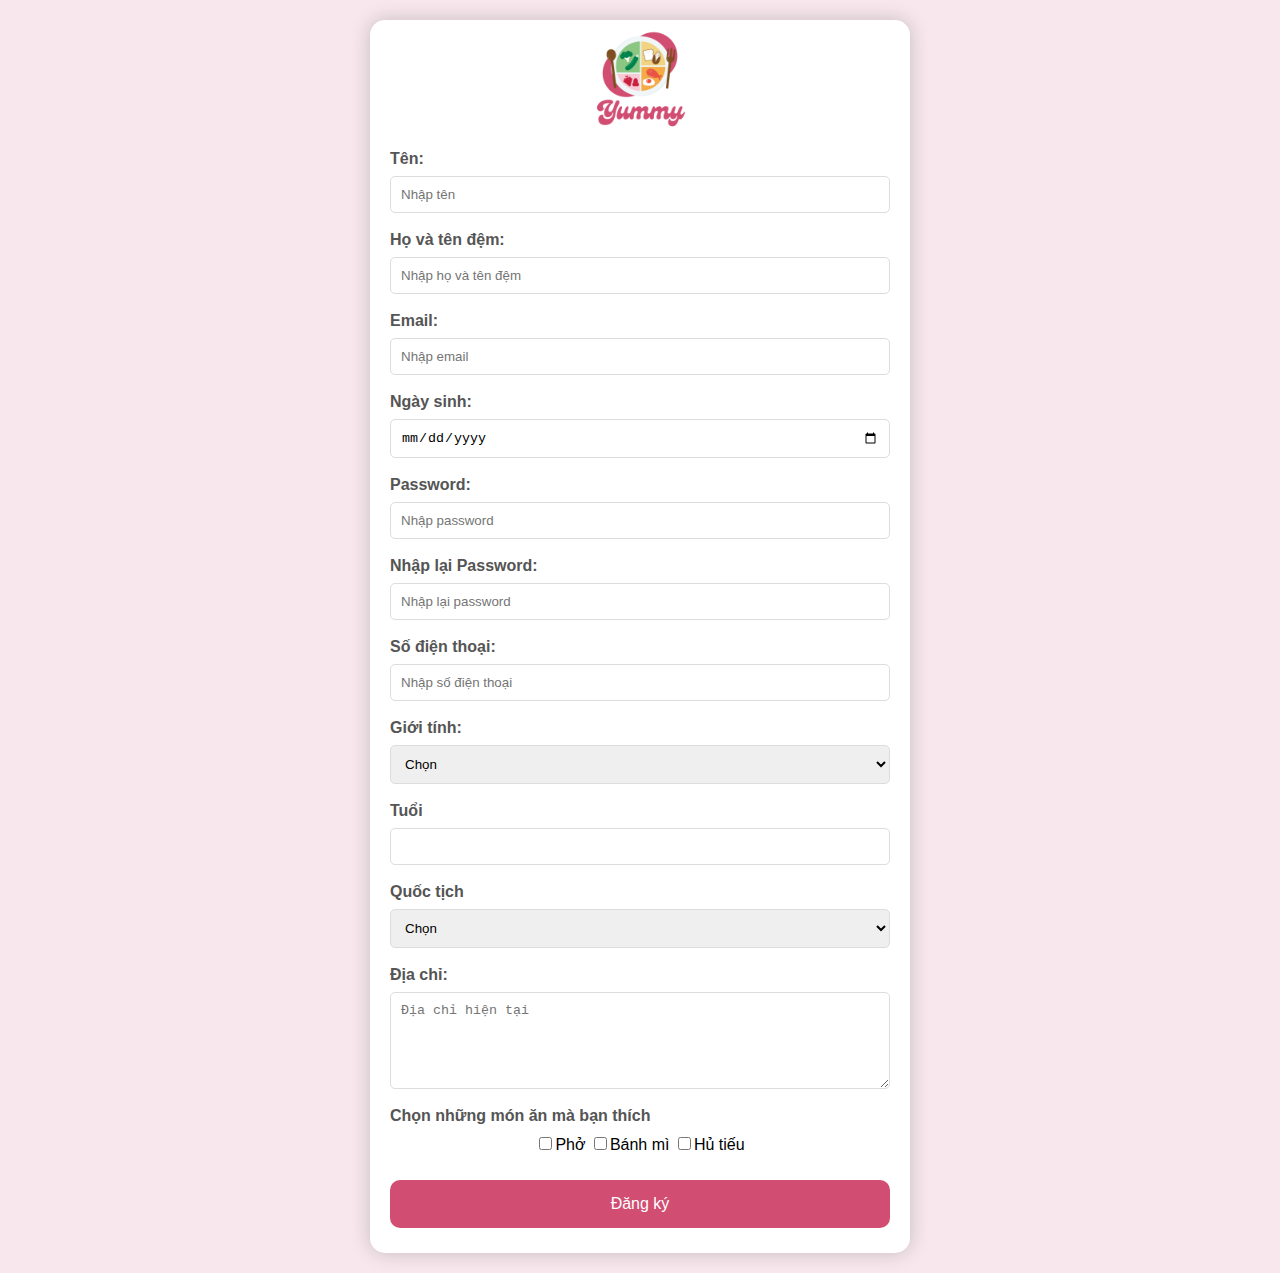
<file: Exercise/BT1/bt1.html>
<!DOCTYPE html> 
<html> 

<head> 
	<title>Registration Form</title> 
	<link rel="stylesheet"
		href="bt1.css"> 
</head> 

<body> 
	<div class="main"> 
		<img src="logo_transparent.png" alt="#" class="logo" style="width:100px">
		<form action="#"> 
			<label for="first">Tên:</label> 
			<input type="text" id="first"
				name="first"
				placeholder="Nhập tên" required> 

			<label for="last">Họ và tên đệm:</label> 
			<input type="text" id="last"
				name="last"
				placeholder="Nhập họ và tên đệm" required> 

			<label for="email">Email:</label> 
			<input type="email" id="email"
				name="email"
				placeholder="Nhập email" required> 

			<label for="dob">Ngày sinh:</label> 
			<input type="date"
				id="dob" name="dob" required> 

			<label for="password">Password:</label> 
			<input type="password" id="password"
				name="password"
				placeholder="Nhập password"
				pattern= 
				"^(?=.*\d)(?=.*[a-zA-Z])(?=.*[^a-zA-Z0-9])\S{8,}$" required				 
				title="Password cần phải có ít nhất 8 ký tự, 
				bao gồm một số, một chữ, và một ký tự đặc biệt."> 

			<label for="repassword">Nhập lại Password:</label> 
			<input type="password" id="repassword"
				name="repassword"
				placeholder="Nhập lại password" required> 
			<span id="pass"></span> 

			<label for="mobile">Số điện thoại:</label> 
			<input type="text" id="mobile"
				name="mobile"
				placeholder="Nhập số điện thoại" required 
				maxlength="10"> 

			<label for="gender">Giới tính:</label> 
			<select id="gender" name="gender" required> 
				<option value="">Chọn</option>
				<option value="male">Nam</option> 
				<option value="female">Nữ</option> 
				<option value="other">Khác</option> 
			</select> 

			<label for="Age">Tuổi</label>
        	<input type="number" name="Age" id="Age" required>

			<label for="country">Quốc tịch</label>
			<select name="country" id="country" required>
				<option value="">Chọn</option>
				<option value="Vietnamese">Vietnamese</option>
				<option value="Indian">Indian</option>
				<option value="English">English</option>
				<option value="Chinese">Chinese</option>
				<option value="Laos">Laos</option>
			</select>

			<label>Địa chỉ:</label>
			<textarea rows="5" placeholder="Địa chỉ hiện tại" required></textarea>


			<label for="pho">Chọn những món ăn mà bạn thích</label>
			<input type="checkbox" name="food" class="food" id="pho">Phở
			<input type="checkbox" name="food" class="food" id="banhmi">Bánh mì
			<input type="checkbox" name="food" class="food" id="hutieu">Hủ tiếu

			<div class="wrap"> 
				<button type="submit"> 
				Đăng ký 
				</button> 
			</div> 
		</form> 
	</div> 
	<script src="bt1.js"></script> 
</body> 

</html>
</file>
<file: Exercise/BT1/bt1.css>
body { 
	display: flex; 
	align-items: center; 
	justify-content: center; 
	font-family: sans-serif; 
	line-height: 1.5; 
	min-height: 100vh; 
	background: #F8E8EE; 
	flex-direction: column; 
	margin: 0; 
} 

.main { 
	background-color: #fff; 
	border-radius: 15px; 
	box-shadow: 0 0 20px rgba(0, 0, 0, 0.2); 
	padding: 10px 20px; 
	margin: 20px;
	transition: transform 0.2s; 
	width: 500px; 
	text-align: center; 
} 

h1 { 
	color: #4CAF50; 
} 

label { 
	display: block; 
	width: 100%; 
	margin-top: 10px; 
	margin-bottom: 5px; 
	text-align: left; 
	color: #555; 
	font-weight: bold; 
} 

#pass, #mobileError, #mailError { 
	color: red; 
	font-size: 12px; 
} 

input, textarea { 
	display: block; 
	width: 100%; 
	margin-bottom: 15px; 
	padding: 10px; 
	box-sizing: border-box; 
	border: 1px solid #ddd; 
	border-radius: 5px; 
} 

.food {
	display: initial;
	width: initial;
}

select { 
	display: block; 
	width: 100%; 
	margin-bottom: 15px; 
	padding: 10px; 
	box-sizing: border-box; 
	border: 1px solid #ddd; 
	border-radius: 5px; 
} 

button { 
	padding: 15px; 
	border-radius: 10px; 
	margin-top: 15px; 
	margin-bottom: 15px; 
	border: none; 
	color: white; 
	cursor: pointer; 
	background-color: #d14d72; 
	width: 100%; 
	font-size: 16px; 
} 

button:hover {
	background: #F8E8EE;
	color: #d14d72; 
}

.wrap { 
	display: flex; 
	justify-content: center; 
	align-items: center; 
}
</file>
